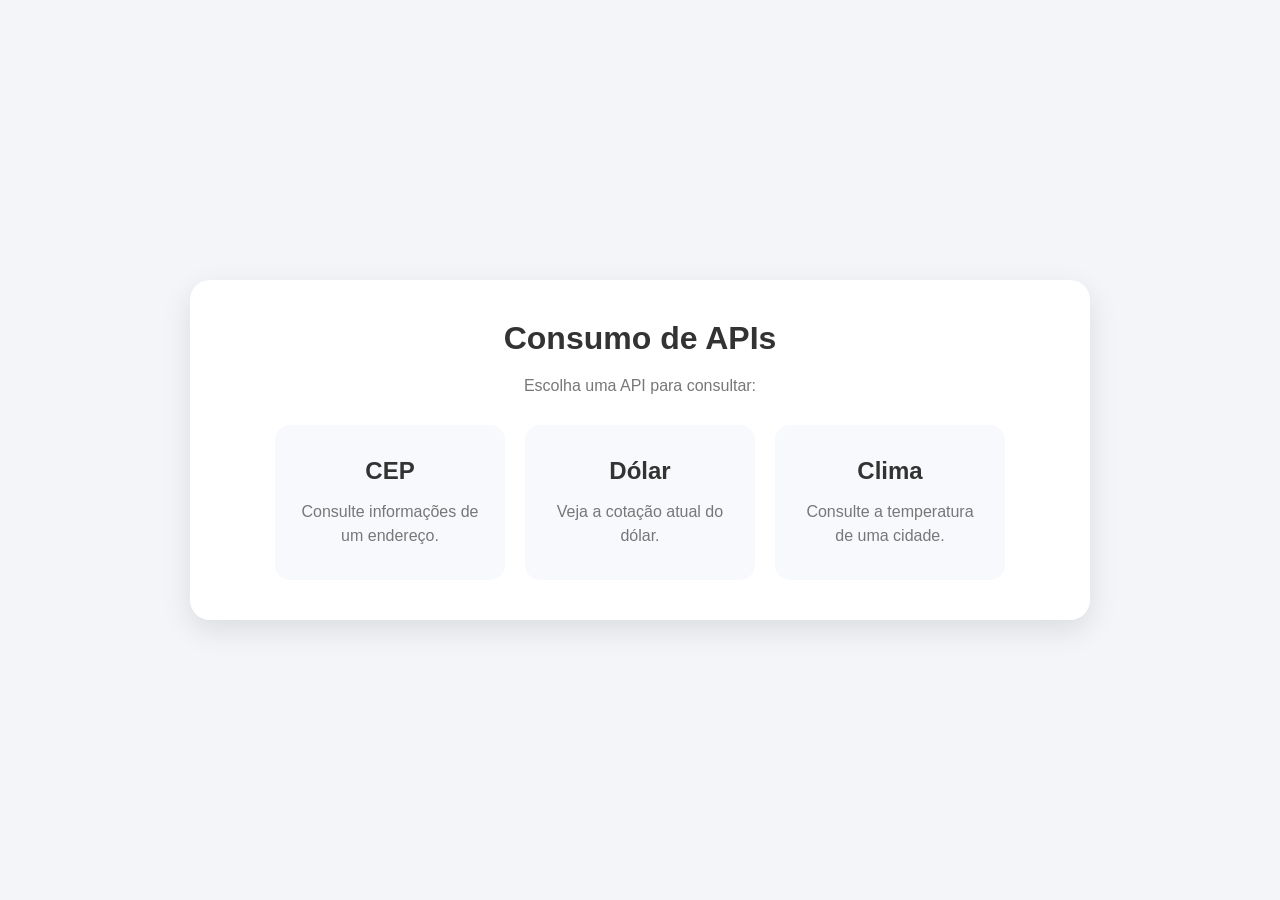
<file: index.html>
<!DOCTYPE html>
<html lang="pt-br">

<head>
    <meta charset="UTF-8">
    <meta name="viewport" content="width=device-width, initial-scale=1.0">
    <title>Projeto APIs</title>
    <link rel="stylesheet" href="style.css">
</head>

<body>

    <div class="container">
        <h1>Consumo de APIs</h1>

        <p>Escolha uma API para consultar:</p>

        <div class="cards">

            <a href="apiCEP/cep.html" class="card">
                <h2>CEP</h2>
                <p>Consulte informações de um endereço.</p>
            </a>

            <a href="apiDolar/dolar.html" class="card">
                <h2>Dólar</h2>
                <p>Veja a cotação atual do dólar.</p>
            </a>

            <a href="apiClima/clima.html" class="card">
                <h2>Clima</h2>
                <p>Consulte a temperatura de uma cidade.</p>
            </a>

        </div>
        
    </div>

    <footer>
        
    </footer>

</body>

</html>
</file>
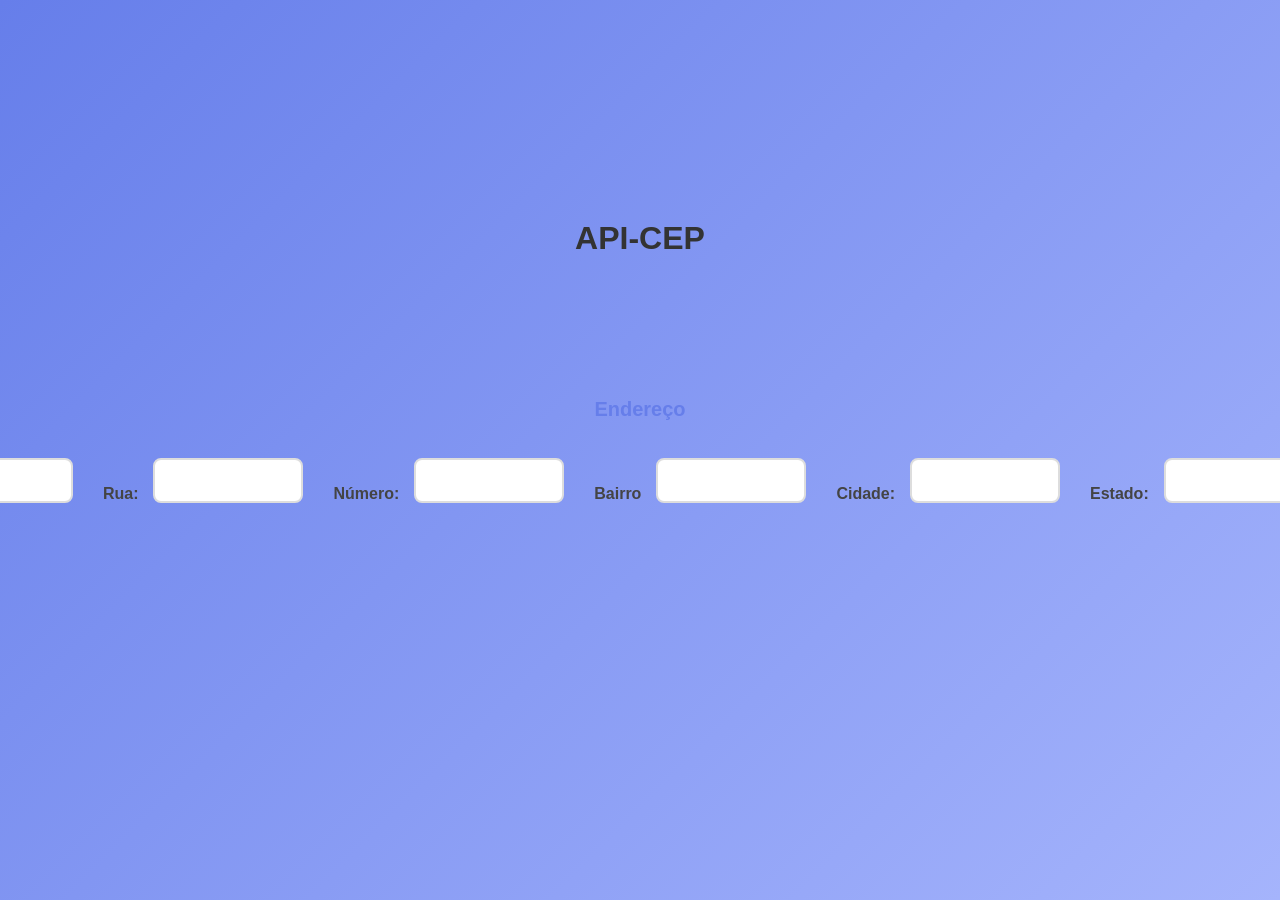
<file: apiCEP/cep.html>
<!DOCTYPE html>
<html lang="pt-br">
<head>
    <meta charset="UTF-8">
    <meta http-equiv="X-UA-Compatible" content="IE=edge">
    <meta name="viewport" content="width=device-width, initial-scale=1.0">
    <title>API-CEP</title>
    <link rel="stylesheet" href="cep.css">
</head>
<body>
    <h1>API-CEP</h1>
        <fieldset>
            <legend>Endereço</legend>
            <label for="cep">CEP:</label>
            <input type="text" id="cep" autocomplete="off">
            <br>
            <label for="rua">Rua:</label>
            <input type="text" id="rua" readonly>
            <br>
            <label for="numero">Número:</label>
            <input type="text" id="numero">
            <br>
            <label for="bairro">Bairro</label>
            <input type="text" id="bairro" readonly>
            <br>
            <label for="cidade">Cidade:</label>
            <input type="text" id="cidade" readonly>
            <br>
            <label for="estado">Estado:</label>
            <input type="text" id="estado" readonly>
            <br>
            <h3><a href="../index.html">Voltar</a></h3>
    <br>
</body>
<script>
    //preencher os inputs com arrow functions
    const preencherFormulario = (endereco) => {
    document.getElementById("rua").value = endereco.logradouro;
    document.getElementById("bairro").value = endereco.bairro;
    document.getElementById("cidade").value = endereco.localidade;
    document.getElementById("estado").value = endereco.uf;
}
//autopreenchimento
const cepValido = (cep) => {
    if (cep.length == 8) {
        return true;
    } else {
        return false;
    }
}
//buscar API
//Com async e await podemos trabalhar com código assíncrono em um estilo mais parecido com o bom e velho código síncrono.
const pesquisarCep = async () => {
    const cep = document.getElementById("cep").value;
    const url = `http://viacep.com.br/ws/${cep}/json/`;
    if (cepValido(cep)) {
        const dados = await fetch(url);
        const endereco = await dados.json();
            preencherFormulario(endereco);
        }
}
document.getElementById("cep").addEventListener("focusout", pesquisarCep);

</script>
</html>
</file>
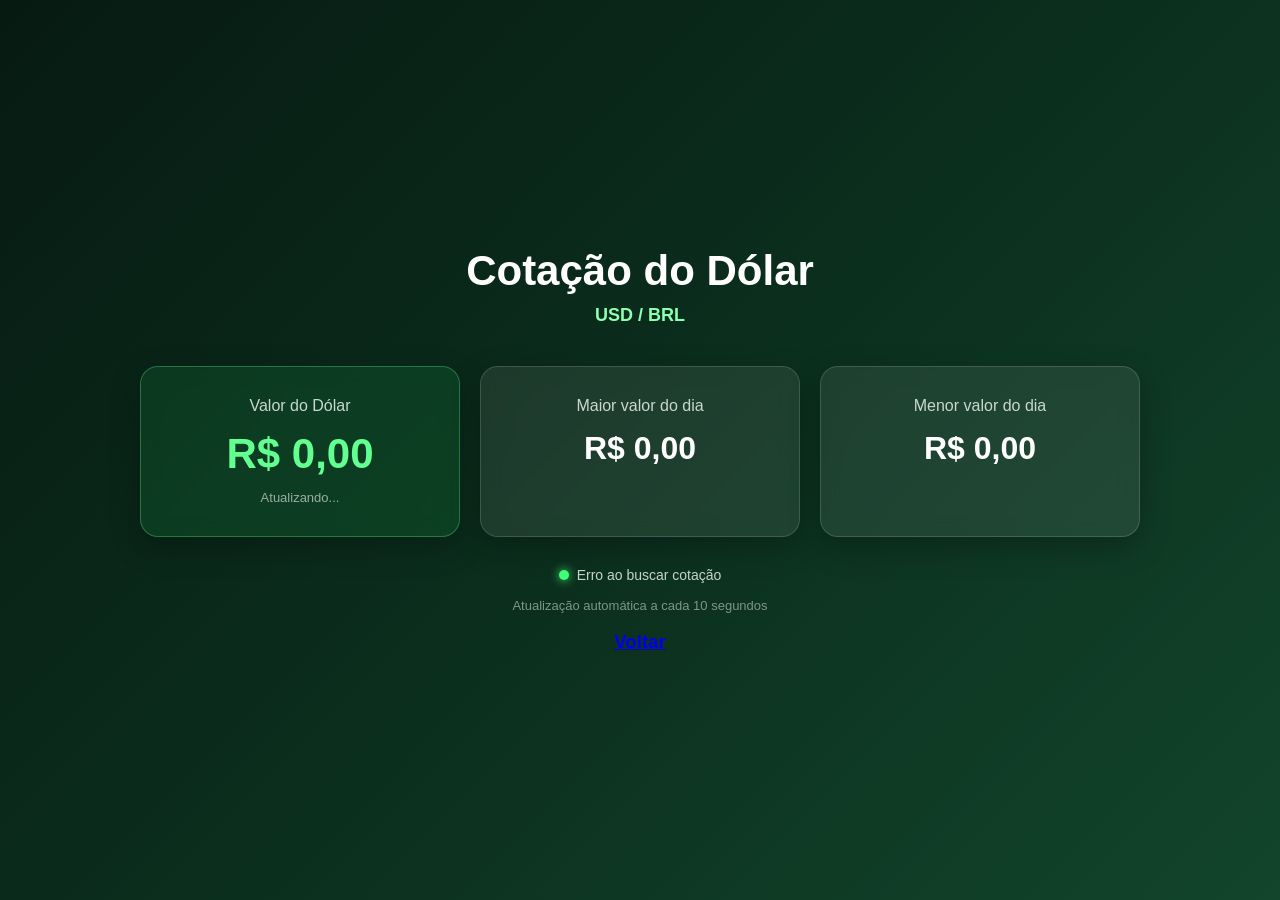
<file: apiDolar/dolar.html>
<!DOCTYPE html>
<html lang="pt-BR">
<head>
    <head>
    <meta charset="UTF-8">
    <meta name="viewport" content="width=device-width, initial-scale=1.0">

    <title>Cotação do Dólar</title>

    <link rel="stylesheet" href="dolar.css">
</head>
</head>

<body>

    <main class="container">
        

        <header>
            <h1>Cotação do Dólar</h1>
            <p>USD / BRL</p>
        </header>

        <section class="cotacao">

            <div class="card principal">
                <span class="titulo">Valor do Dólar</span>
                <strong id="valorDolar">R$ 0,00</strong>
                <span id="dataAtualizacao">Atualizando...</span>
            </div>

            <div class="card">
                <span class="titulo">Maior valor do dia</span>
                <strong id="maiorDolar">R$ 0,00</strong>
            </div>

            <div class="card">
                <span class="titulo">Menor valor do dia</span>
                <strong id="menorDolar">R$ 0,00</strong>
            </div>

        </section>

        <div class="status">
            <span class="bolinha"></span>
            <span id="status">Buscando cotação...</span>
        </div>

        <p class="atualizacao">
            Atualização automática a cada 10 segundos
        </p>
        <br>
        <h3><a href="../index.html">Voltar</a></h3>

    </main>

    <script src="dolar.js"></script>
    
    

</body>
</html>
</file>
<file: style.css>
* {
    margin: 0;
    padding: 0;
    box-sizing: border-box;
}

body {
    font-family: Arial, Helvetica, sans-serif;
    background: #f3f5f9;
    min-height: 100vh;

    display: flex;
    justify-content: center;
    align-items: center;
}

.container {
    width: 90%;
    max-width: 900px;

    background: white;

    padding: 40px;

    border-radius: 20px;

    box-shadow: 0 10px 30px rgba(0, 0, 0, 0.1);

    text-align: center;
}

h1 {
    margin-bottom: 20px;

    color: #333;
}

.container > p {
    margin-bottom: 30px;

    color: #777;
}

.cards {
    display: flex;

    gap: 20px;

    justify-content: center;

    flex-wrap: wrap;
}

.card {
    width: 230px;

    padding: 30px 20px;

    text-decoration: none;

    color: #333;

    background: #f8f9fc;

    border-radius: 15px;

    transition: 0.3s;

    border: 2px solid transparent;
}

.card:hover {
    transform: translateY(-8px);

    border-color: #675cff;

    box-shadow: 0 10px 20px rgba(0, 0, 0, 0.1);
}

.card h2 {
    margin-bottom: 15px;
}

.card p {
    color: #777;

    line-height: 1.5;
}

.consulta {
    display: flex;

    justify-content: center;

    gap: 10px;

    margin: 30px 0;
}

input {
    width: 300px;

    padding: 14px;

    border: 2px solid #ddd;

    border-radius: 10px;

    outline: none;

    font-size: 16px;
}

input:focus {
    border-color: #675cff;
}

button {
    padding: 14px 25px;

    border: none;

    border-radius: 10px;

    background: #675cff;

    color: white;

    font-size: 16px;

    cursor: pointer;

    transition: 0.3s;
}

button:hover {
    background: #5146e5;

    transform: scale(1.05);
}

.resultado {
    margin-top: 30px;

    background: #f8f9fc;

    border-radius: 15px;

    padding: 25px;

    line-height: 2;

    color: #333;
}

.resultado:empty {
    display: none;
}

.voltar {
    display: block;

    text-align: left;

    margin-bottom: 30px;

    text-decoration: none;

    color: #675cff;

    font-weight: bold;
}

.voltar:hover {
    text-decoration: underline;
}

@media (max-width: 600px) {

    .consulta {
        flex-direction: column;
    }

    input {
        width: 100%;
    }

    button {
        width: 100%;
    }

    .container {
        padding: 25px;
    }

}
</file>
<file: apiCEP/cep.css>
* {
    margin: 0;
    padding: 0;
    box-sizing: border-box;
}

body {
    font-family: Arial, Helvetica, sans-serif;
    min-height: 100vh;

    display: flex;
    justify-content: center;
    align-items: center;

    background: linear-gradient(135deg, #667eea, #a5b4fc);
}

main {
    width: 95%;
    max-width: 1200px;

    background: white;
    padding: 40px;

    border-radius: 20px;

    box-shadow: 0 10px 30px rgba(0, 0, 0, 0.15);
}

h1 {
    position: absolute;
    top: 220px;
    left: 50%;
    transform: translateX(-50%);

    color: #333;
    font-size: 32px;
}
fieldset {
    border: none;

    display: flex;
    flex-direction: row;
    align-items: flex-end;
    justify-content: center;

    gap: 15px;
}

legend {
    width: 100%;

    text-align: center;

    font-size: 20px;
    font-weight: bold;

    color: #667eea;

    margin-bottom: 30px;
}

label {
    font-weight: bold;
    color: #444;
}

input {
    width: 150px;

    padding: 12px;

    border: 2px solid #ddd;
    border-radius: 8px;

    outline: none;

    font-size: 15px;
}

input:focus {
    border-color: #667eea;
}

a {
    display: block;

    margin-top: 30px;

    text-align: center;

    color: #667eea;

    text-decoration: none;

    font-weight: bold;
}
</file>
<file: apiDolar/dolar.css>
* {
    margin: 0;
    padding: 0;
    box-sizing: border-box;
}

body {
    min-height: 100vh;

    display: flex;
    justify-content: center;
    align-items: center;

    font-family: Arial, Helvetica, sans-serif;

    background:
        linear-gradient(
            135deg,
            #071a12,
            #0b2e1d,
            #12452b
        );

    color: #ffffff;
}

.container {
    width: 90%;
    max-width: 1000px;

    text-align: center;
}

header {
    margin-bottom: 40px;
}

header h1 {
    font-size: 42px;
    margin-bottom: 10px;
}

header p {
    color: #8cffb2;
    font-size: 18px;
    font-weight: bold;
}

.cotacao {
    display: grid;

    grid-template-columns:
        repeat(3, 1fr);

    gap: 20px;
}

.card {
    padding: 30px 20px;

    border-radius: 18px;

    background: rgba(255, 255, 255, 0.08);

    border: 1px solid rgba(255, 255, 255, 0.15);

    backdrop-filter: blur(10px);

    box-shadow:
        0 10px 30px rgba(0, 0, 0, 0.25);

    transition: transform 0.2s ease;
}

.card:hover {
    transform: translateY(-5px);
}

.card.principal {
    background: rgba(30, 180, 80, 0.15);

    border: 1px solid rgba(100, 255, 150, 0.3);
}

.titulo {
    display: block;

    margin-bottom: 15px;

    color: #c9d8cf;

    font-size: 16px;
}

.card strong {
    display: block;

    color: #ffffff;

    font-size: 32px;

    margin-bottom: 10px;
}

.principal strong {
    color: #62ff91;

    font-size: 42px;
}

#dataAtualizacao {
    color: #9baea2;

    font-size: 13px;
}

.status {
    display: flex;

    justify-content: center;
    align-items: center;

    gap: 8px;

    margin-top: 30px;

    color: #c7d5cc;

    font-size: 14px;
}

.bolinha {
    width: 10px;
    height: 10px;

    border-radius: 50%;

    background-color: #43ff78;

    box-shadow:
        0 0 10px #43ff78;
}

.atualizacao {
    margin-top: 15px;

    color: #7f9588;

    font-size: 13px;
}

/* Responsividade */

@media (max-width: 700px) {

    body {
        padding: 30px 0;
    }

    header h1 {
        font-size: 32px;
    }

    .cotacao {
        grid-template-columns: 1fr;
    }

    .card {
        padding: 25px 15px;
    }

    .principal strong {
        font-size: 36px;
    }
}
</file>
